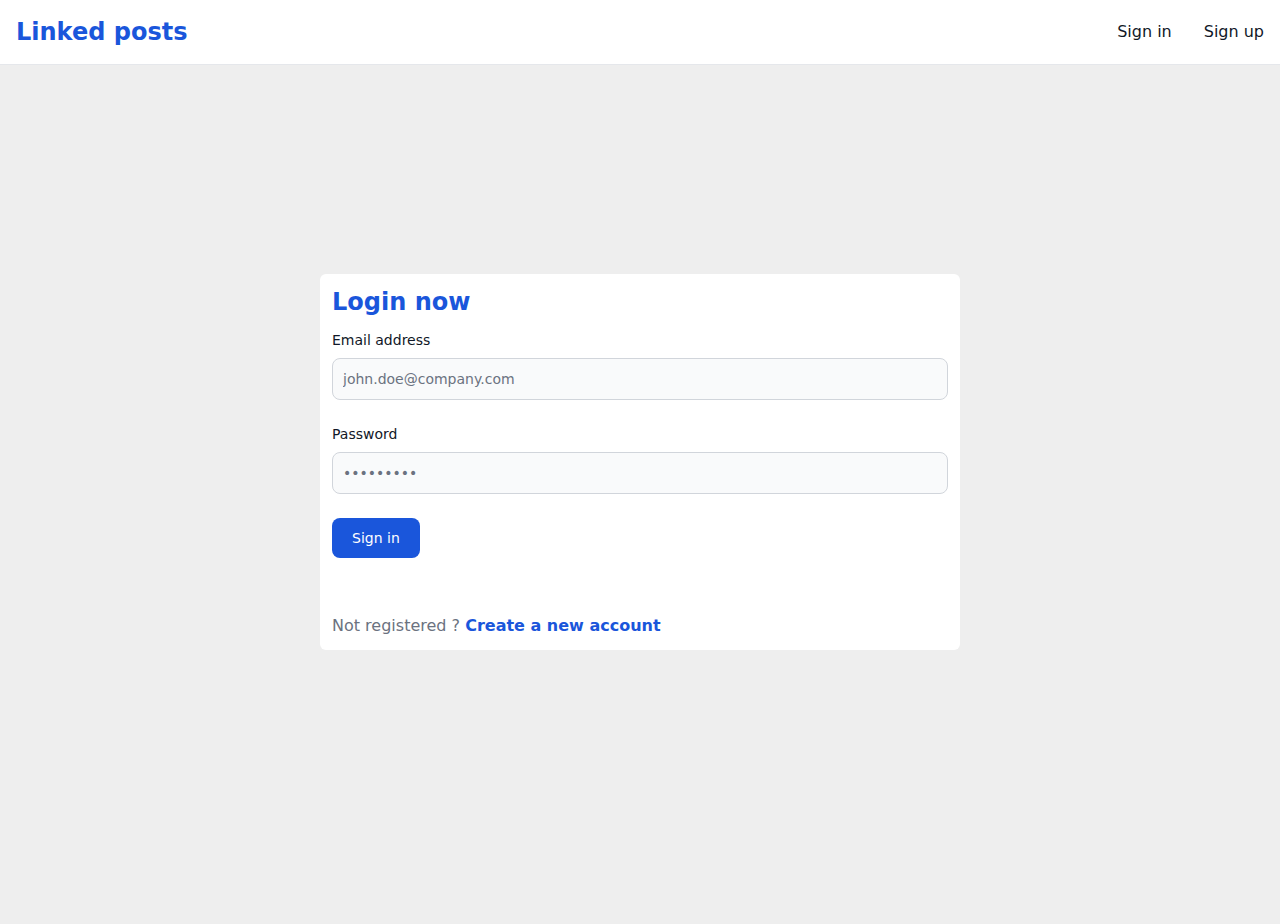
<file: changepassword/index.html>
<!DOCTYPE html><html lang="en" data-critters-container><head>
  <meta charset="utf-8">
  <title>SocialApp</title>
  <base href="/">
  <meta name="viewport" content="width=device-width, initial-scale=1">
  <link rel="icon" type="image/x-icon" href="favicon.ico">
<style>@-webkit-keyframes ball-rotate-animation{0%{-webkit-transform:rotate(0deg);transform:rotate(0)}50%{-webkit-transform:rotate(180deg);transform:rotate(180deg)}to{-webkit-transform:rotate(360deg);transform:rotate(360deg)}}*,:before,:after{--tw-border-spacing-x: 0;--tw-border-spacing-y: 0;--tw-translate-x: 0;--tw-translate-y: 0;--tw-rotate: 0;--tw-skew-x: 0;--tw-skew-y: 0;--tw-scale-x: 1;--tw-scale-y: 1;--tw-pan-x: ;--tw-pan-y: ;--tw-pinch-zoom: ;--tw-scroll-snap-strictness: proximity;--tw-gradient-from-position: ;--tw-gradient-via-position: ;--tw-gradient-to-position: ;--tw-ordinal: ;--tw-slashed-zero: ;--tw-numeric-figure: ;--tw-numeric-spacing: ;--tw-numeric-fraction: ;--tw-ring-inset: ;--tw-ring-offset-width: 0px;--tw-ring-offset-color: #fff;--tw-ring-color: rgb(63 131 248 / .5);--tw-ring-offset-shadow: 0 0 #0000;--tw-ring-shadow: 0 0 #0000;--tw-shadow: 0 0 #0000;--tw-shadow-colored: 0 0 #0000;--tw-blur: ;--tw-brightness: ;--tw-contrast: ;--tw-grayscale: ;--tw-hue-rotate: ;--tw-invert: ;--tw-saturate: ;--tw-sepia: ;--tw-drop-shadow: ;--tw-backdrop-blur: ;--tw-backdrop-brightness: ;--tw-backdrop-contrast: ;--tw-backdrop-grayscale: ;--tw-backdrop-hue-rotate: ;--tw-backdrop-invert: ;--tw-backdrop-opacity: ;--tw-backdrop-saturate: ;--tw-backdrop-sepia: ;--tw-contain-size: ;--tw-contain-layout: ;--tw-contain-paint: ;--tw-contain-style: }*,:before,:after{box-sizing:border-box;border-width:0;border-style:solid;border-color:#e5e7eb}:before,:after{--tw-content: ""}html{line-height:1.5;-webkit-text-size-adjust:100%;-moz-tab-size:4;tab-size:4;font-family:ui-sans-serif,system-ui,sans-serif,"Apple Color Emoji","Segoe UI Emoji",Segoe UI Symbol,"Noto Color Emoji";font-feature-settings:normal;font-variation-settings:normal;-webkit-tap-highlight-color:transparent}body{margin:0;line-height:inherit}body{background-color:#eee}
</style><link rel="stylesheet" href="styles-PXFP7FTM.css" media="print" onload="this.media='all'"><noscript><link rel="stylesheet" href="styles-PXFP7FTM.css"></noscript><link rel="modulepreload" href="chunk-SVYGHPLO.js"><link rel="modulepreload" href="chunk-TMC7WMLO.js"><style ng-app-id="ng">.ngx-spinner-overlay[_ngcontent-ng-c2720958613]{position:fixed;top:0;left:0;width:100%;height:100%}.ngx-spinner-overlay[_ngcontent-ng-c2720958613] > div[_ngcontent-ng-c2720958613]:not(.loading-text){top:50%;left:50%;margin:0;position:absolute;transform:translate(-50%,-50%)}.loading-text[_ngcontent-ng-c2720958613]{position:absolute;top:60%;left:50%;transform:translate(-50%,-60%)}</style></head>
<body><!--nghm-->
  <app-root _nghost-ng-c3438577569 ng-version="17.3.12" ngh="1" ng-server-context="ssg"><router-outlet _ngcontent-ng-c3438577569><ngx-spinner _ngcontent-ng-c3438577569 bdcolor="rgba(255, 255, 255, 1)" color="rgb(0, 65, 129)" name="spin1" type="ball-rotate" _nghost-ng-c2720958613 class="ng-tns-c2720958613-0" ngh="0"><!----></ngx-spinner><ngx-spinner _ngcontent-ng-c3438577569 bdcolor="rgba(255, 255, 255, 1)" color="rgb(9, 133, 249)" name="spin2" type="ball-rotate" _nghost-ng-c2720958613 class="ng-tns-c2720958613-1" ngh="0"><!----></ngx-spinner></router-outlet><!----></app-root>
<script src="polyfills-FFHMD2TL.js" type="module"></script><script src="scripts-ZV7SZLMQ.js" defer></script><script src="main-F35GJZEJ.js" type="module"></script>

<script id="ng-state" type="application/json">{"__nghData__":[{"t":{"0":"t0"},"c":{"0":[]}},{"c":{"0":[]}}]}</script></body></html>
</file>
